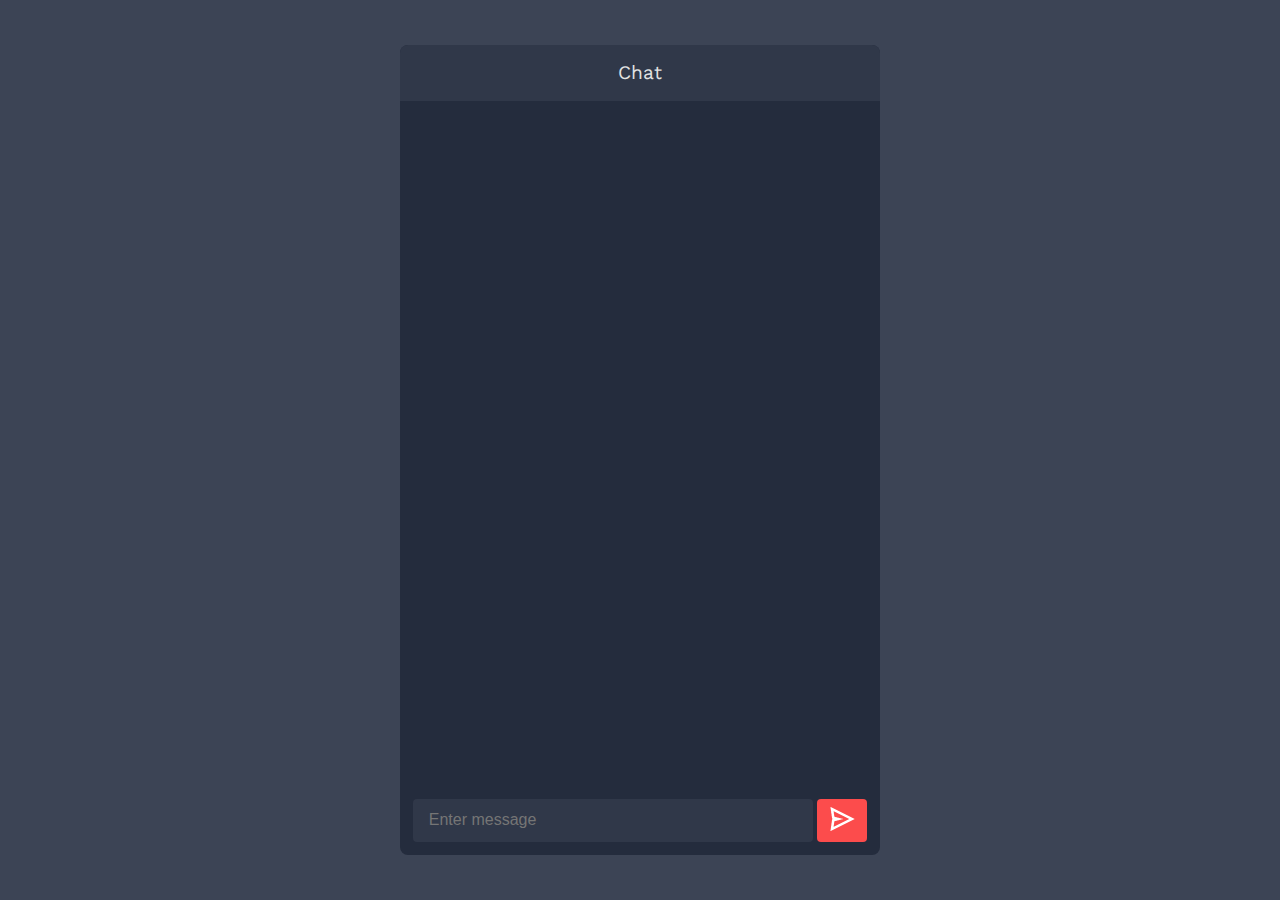
<file: index.html>
<!DOCTYPE html>
<html lang="en">
    <head>
        <meta charset="UTF-8" />
        <meta http-equiv="X-UA-Compatible" content="IE=edge" />
        <meta name="viewport" content="width=device-width, initial-scale=1.0" />
        <title>Chat</title>

        <link rel="shortcut icon" href="./assets/favicon.png" type="image/x-icon" />
        <link rel="stylesheet" href="./css/chat.css" />
    </head>
    <body>
        <div class="container">
            <div class="appbar">Chat</div>

            <div class="chat-area" id="chat-area">
                <!-- <div class="chat">
                    <small>Gunjan</small>
                    <p>This is a message.</p>
                </div>
                <div class="chat">
                    <small>Gunjan</small>
                    <p>This is a message.</p>
                </div>
                <div class="chat">
                    <small>Gunjan</small>
                    <p>This is a message.</p>
                </div>
                <div class="chat">
                    <small>Gunjan</small>
                    <p>This is a message.</p>
                </div>
                <div class="chat">
                    <small>Gunjan</small>
                    <p>This is a message.</p>
                </div>
                <div class="chat">
                    <small>Gunjan</small>
                    <p>This is a message.</p>
                </div>
                <div class="chat">
                    <small>Gunjan</small>
                    <p>This is a message.</p>
                </div>
                <div class="chat">
                    <small>Gunjan</small>
                    <p>This is a message.</p>
                </div>
                <div class="chat">
                    <small>Gunjan</small>
                    <p>This is a message.</p>
                </div>
                <div class="chat">
                    <small>Gunjan</small>
                    <p>This is a message.</p>
                </div>
                <div class="chat">
                    <small>Gunjan</small>
                    <p>This is a message.</p>
                </div>
                <div class="chat">
                    <small>Gunjan</small>
                    <p>This is a message.</p>
                </div> -->
            </div>

            <div class="typing" id="typing"></div>

            <div class="form">
                <input type="text" class="message" id="message" placeholder="Enter message" />
                <button id="send" class="send"><img src="./assets/send.png" alt="Send" /></button>
            </div>
        </div>

        <script src="https://cdn.socket.io/3.1.3/socket.io.min.js"></script>
        <script src="./js/chat.js"></script>
    </body>
</html>
</file>
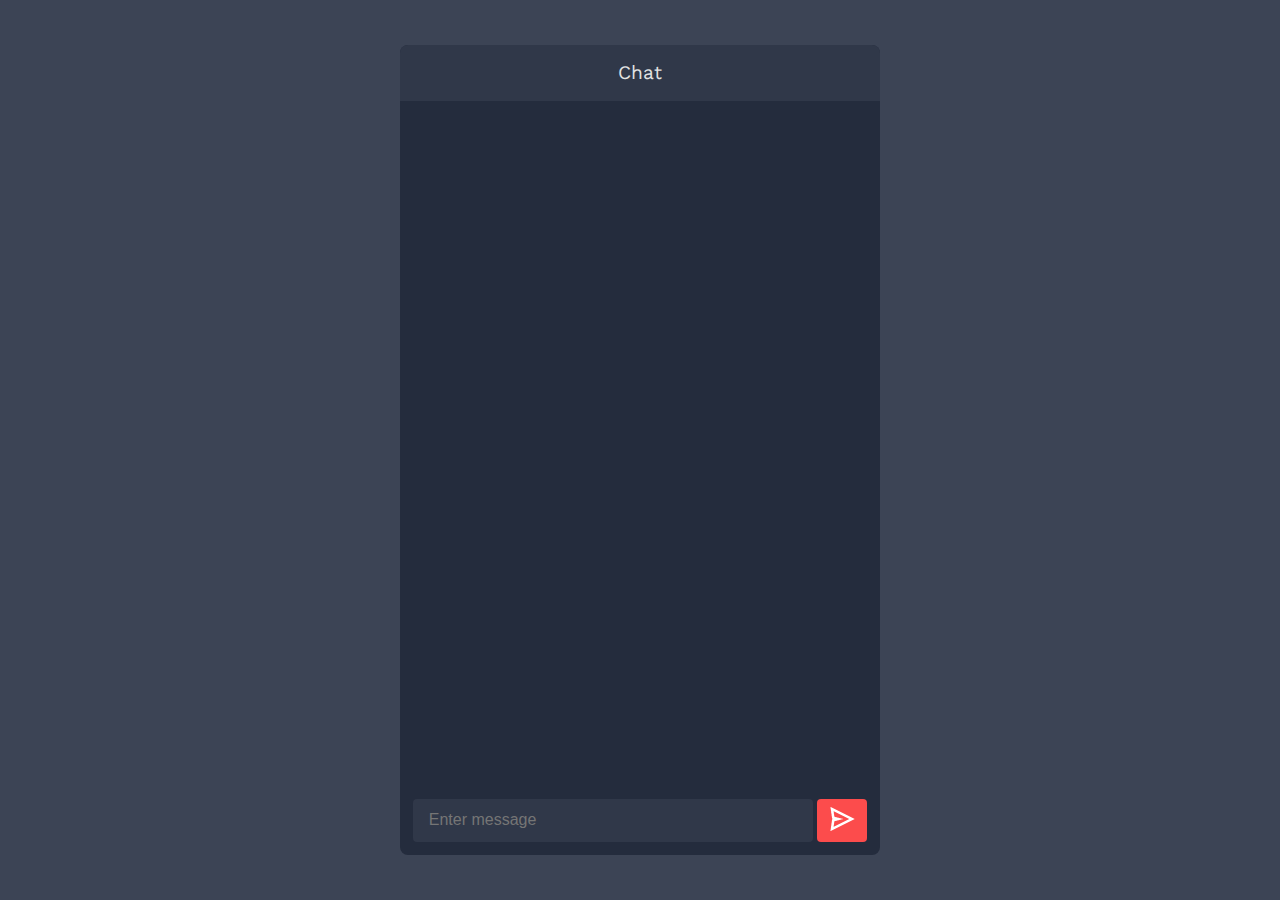
<file: chat.html>
<!DOCTYPE html>
<html lang="en">
    <head>
        <meta charset="UTF-8" />
        <meta http-equiv="X-UA-Compatible" content="IE=edge" />
        <meta name="viewport" content="width=device-width, initial-scale=1.0" />
        <title>Chat</title>

        <link rel="shortcut icon" href="./assets/favicon.png" type="image/x-icon" />
        <link rel="stylesheet" href="./css/chat.css" />
    </head>
    <body>
        <div class="container">
            <div class="appbar">Chat</div>

            <div class="chat-area" id="chat-area">
                <!-- <div class="chat">
                    <small>Gunjan</small>
                    <p>This is a message.</p>
                </div>
                <div class="chat">
                    <small>Gunjan</small>
                    <p>This is a message.</p>
                </div>
                <div class="chat">
                    <small>Gunjan</small>
                    <p>This is a message.</p>
                </div>
                <div class="chat">
                    <small>Gunjan</small>
                    <p>This is a message.</p>
                </div>
                <div class="chat">
                    <small>Gunjan</small>
                    <p>This is a message.</p>
                </div>
                <div class="chat">
                    <small>Gunjan</small>
                    <p>This is a message.</p>
                </div>
                <div class="chat">
                    <small>Gunjan</small>
                    <p>This is a message.</p>
                </div>
                <div class="chat">
                    <small>Gunjan</small>
                    <p>This is a message.</p>
                </div>
                <div class="chat">
                    <small>Gunjan</small>
                    <p>This is a message.</p>
                </div>
                <div class="chat">
                    <small>Gunjan</small>
                    <p>This is a message.</p>
                </div>
                <div class="chat">
                    <small>Gunjan</small>
                    <p>This is a message.</p>
                </div>
                <div class="chat">
                    <small>Gunjan</small>
                    <p>This is a message.</p>
                </div> -->
            </div>

            <div class="form">
                <input type="text" class="message" id="message" placeholder="Enter message" />
                <button id="send" class="send"><img src="./assets/send.png" alt="Send" /></button>
            </div>
        </div>

        <script src="https://cdn.socket.io/3.1.3/socket.io.min.js"></script>
        <script src="./js/chat.js"></script>
    </body>
</html>
</file>
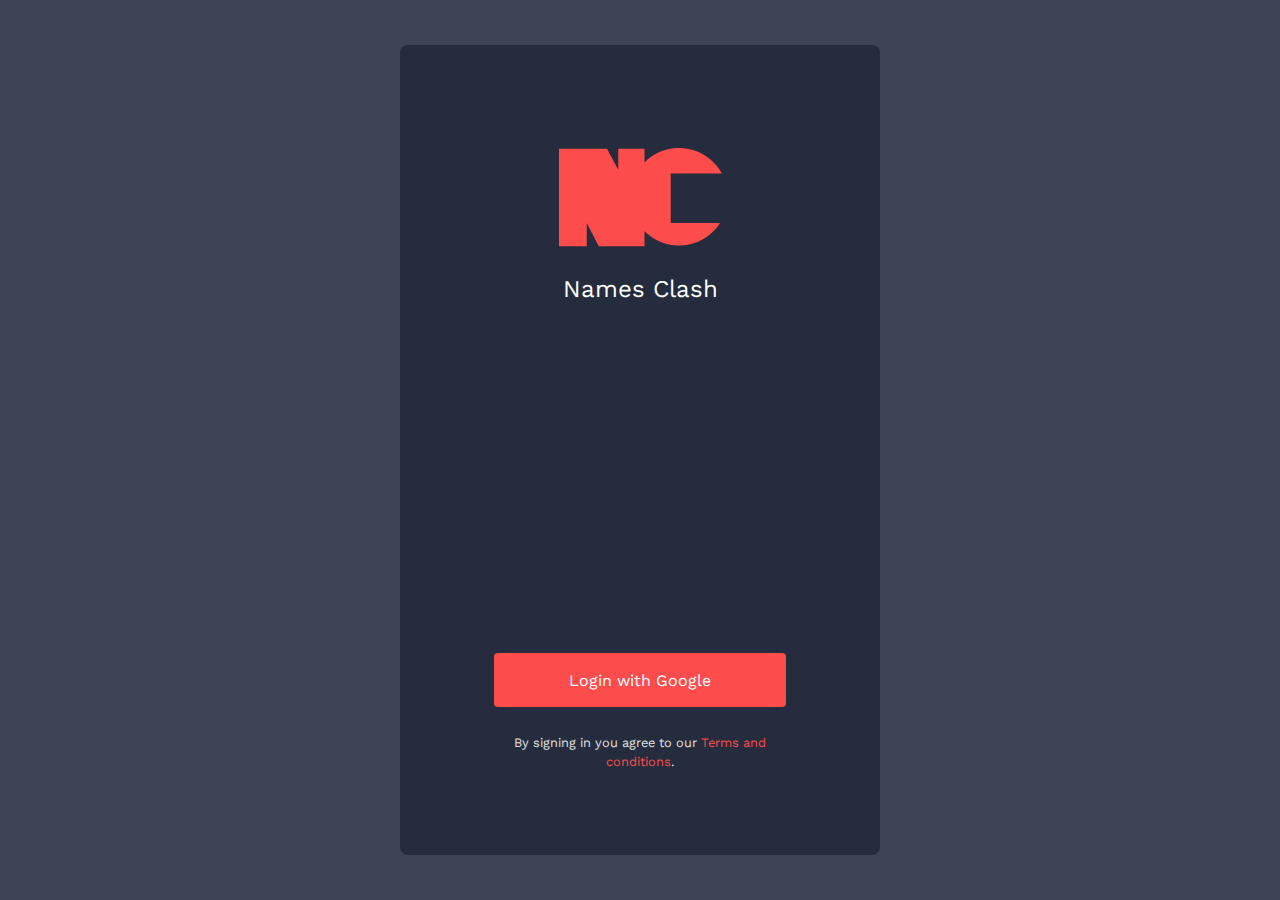
<file: login.html>
<!DOCTYPE html>
<html lang="en">
    <head>
        <meta charset="UTF-8" />
        <meta http-equiv="X-UA-Compatible" content="IE=edge" />
        <meta name="viewport" content="width=device-width, initial-scale=1.0" />
        <title>Login | Names Clash</title>

        <link rel="shortcut icon" href="./assets/favicon.png" type="image/x-icon" />
        <link rel="stylesheet" href="./css/login.css" />
    </head>
    <body>
        <div class="container">
            <div class="logo">
                <img src="./assets/logo-alt.png" alt="Names Clash" />
                <h3 class="brand">Names Clash</h3>
            </div>

            <div class="sized-box"></div>

            <div class="bottom">
                <button class="btn">Login with Google</button>
                <p class="terms">
                    By signing in you agree to our <span>Terms and conditions</span>.
                </p>
            </div>
        </div>
    </body>
</html>
</file>
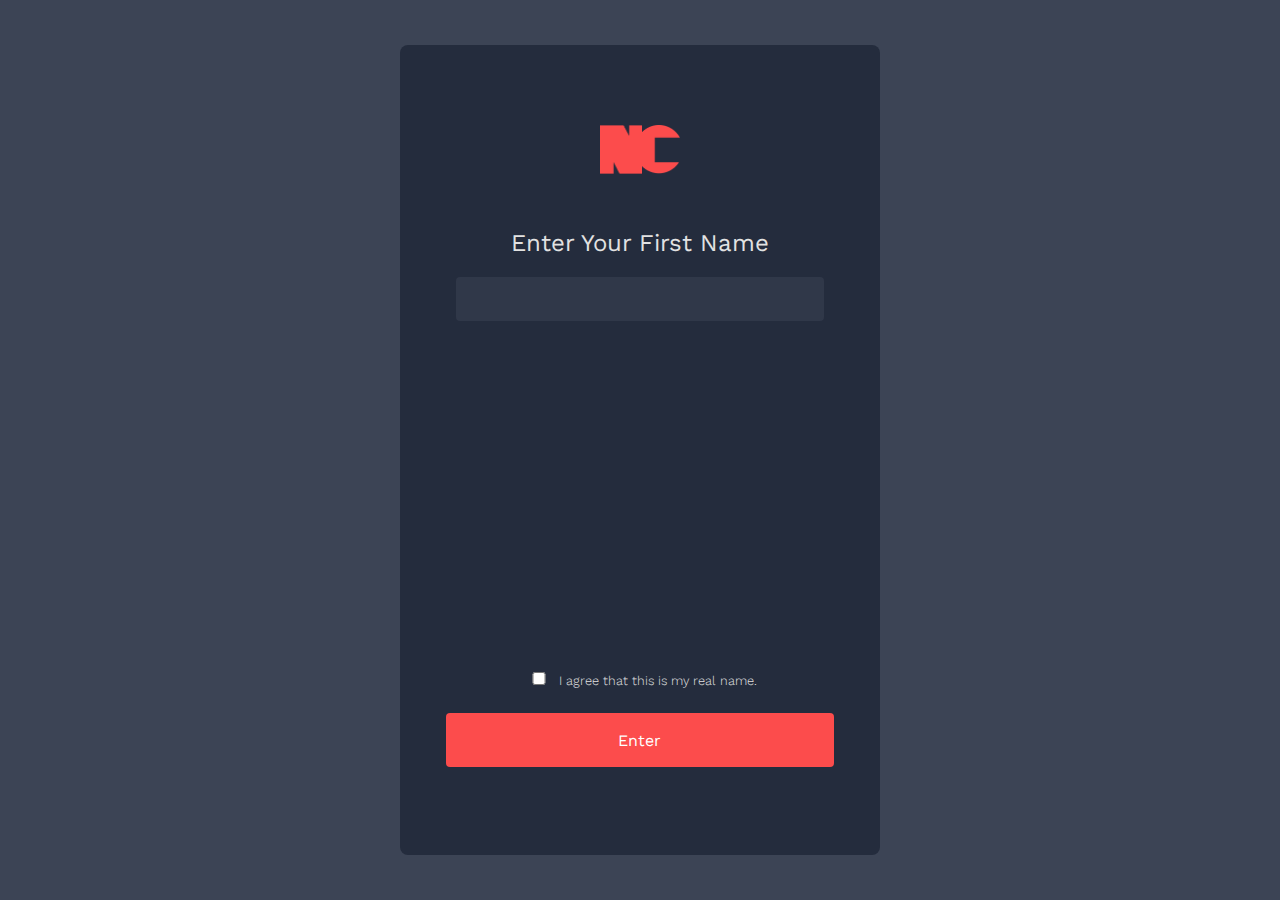
<file: name.html>
<!DOCTYPE html>
<html lang="en">
    <head>
        <meta charset="UTF-8" />
        <meta http-equiv="X-UA-Compatible" content="IE=edge" />
        <meta name="viewport" content="width=device-width, initial-scale=1.0" />
        <title>Names Clash</title>

        <link rel="shortcut icon" href="./assets/favicon.png" type="image/x-icon" />
        <link rel="stylesheet" href="./css/name.css" />
    </head>
    <body>
        <div class="container">
            <div class="top">
                <img src="./assets/logo-alt.png" alt="Names Clash" class="logo" />
                <h2 class="label">Enter Your First Name</h2>
                <input type="text" class="name" id="name" />
            </div>

            <div class="bottom">
                <input type="checkbox" name="agree" id="agree" />
                <label for="agree" class="agree">I agree that this is my real name.</label>
                <button class="btn">Enter</button>
            </div>
        </div>
    </body>
</html>
</file>
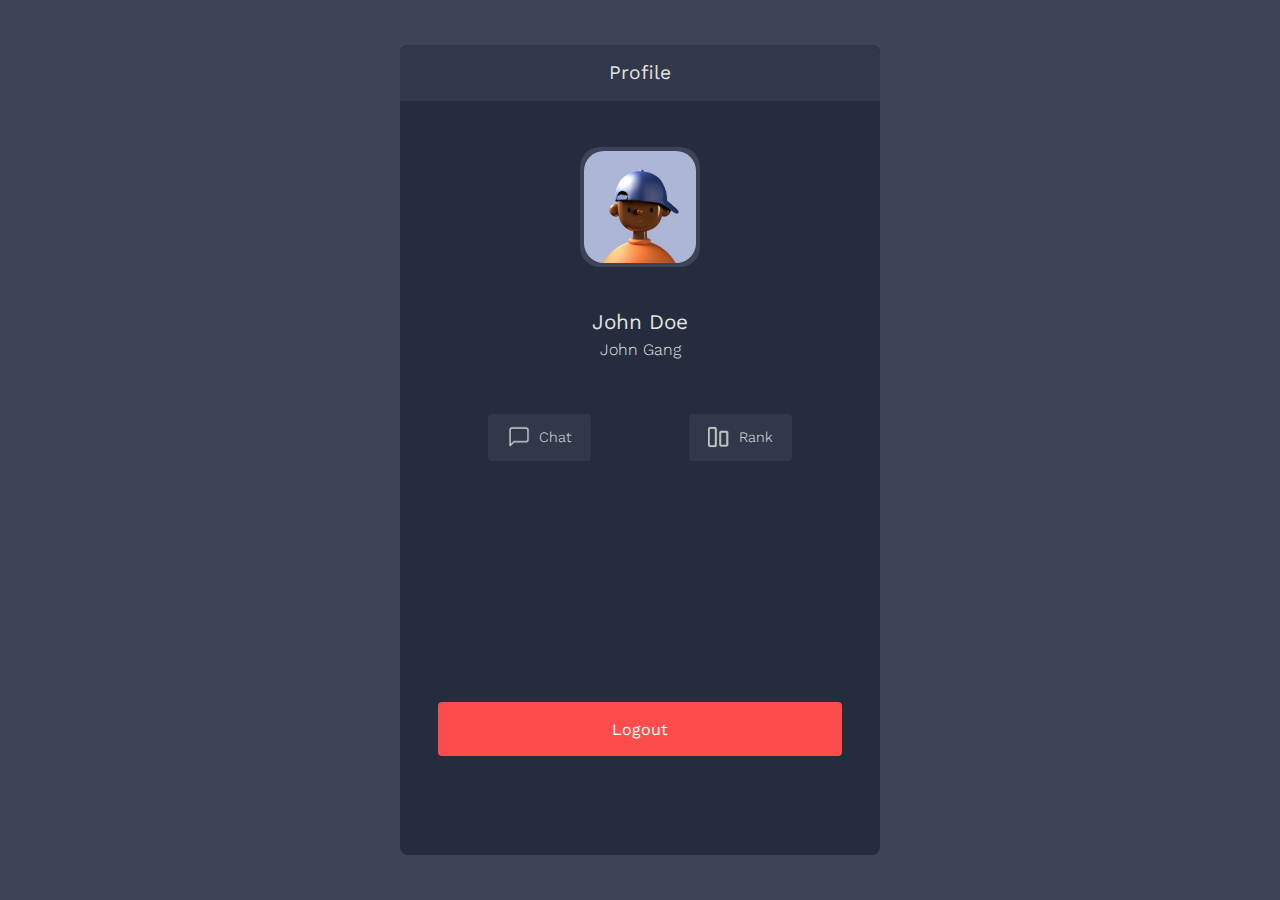
<file: profile.html>
<!DOCTYPE html>
<html lang="en">
    <head>
        <meta charset="UTF-8" />
        <meta http-equiv="X-UA-Compatible" content="IE=edge" />
        <meta name="viewport" content="width=device-width, initial-scale=1.0" />
        <title>Profile</title>

        <link rel="shortcut icon" href="./assets/favicon.png" type="image/x-icon" />
        <link rel="stylesheet" href="./css/profile.css" />
    </head>
    <body>
        <div class="container">
            <div class="appbar">Profile</div>

            <div class="body">
                <div class="avatar-div">
                    <img src="./assets/avatar.png" alt="avatar" class="avatar" />
                </div>

                <div class="info">
                    <p class="name">John Doe</p>
                    <p class="gang">John Gang</p>
                </div>

                <div class="nav">
                    <div class="nav-link">
                        <img src="./assets/chat-icon.png" alt="Let's" />
                        <span>Chat</span>
                    </div>

                    <div class="nav-link">
                        <img src="./assets/rank icon.png" alt="View" />
                        <span>Rank</span>
                    </div>
                </div>

                <div class="sized-box"></div>

                <button class="btn">Logout</button>
            </div>
        </div>
    </body>
</html>
</file>
<file: css/chat.css>
@import url("./default.css");

.container {
    position: relative;
    display: flex;
    flex-flow: column;
}

.chat-area {
    margin-top: 0.5em;
    overflow: auto;
    flex: 4 0;
}

.chat-area::-webkit-scrollbar {
    width: 0.6em;
    background-color: var(--grey);
}

.chat-area::-webkit-scrollbar-thumb {
    background-color: var(--red);
    outline: 0;
    border-radius: 20px;
}

.chat {
    background-color: var(--grey);
    padding: 1em;
    margin: 1em;
    color: #fff;
}

.typing {
    padding: 0.2em 1em;
}

.form {
    position: sticky;
    bottom: 0;
    box-sizing: border-box;
    display: flex;
    justify-content: stretch;
    padding: 0.8em;
}

.message {
    background-color: var(--grey);
    flex: 2;
    border: 0;
    border-radius: 4px;
    font-size: 1rem;
    color: var(--typo-alt);
    padding: 0.8em 1em;
}

.send {
    background-color: var(--red);
    border: 0;
    border-radius: 4px;
    width: 50px;
    margin-left: 4px;
}
</file>
<file: css/login.css>
@import url(./default.css);

.container {
    display: flex;
    flex-direction: column;
    justify-content: space-evenly;
    align-items: center;
}

.logo {
    margin: 3em auto 0;
}

.brand {
    text-align: center;
    color: #fff;
    font-size: 1.5rem;
    font-weight: 400;
}

.sized-box {
    height: 200px;
    width: 100px;
    /* background-color: var(--red); */
}

.bottom {
    display: flex;
    flex-direction: column;
    align-items: center;
    padding: 1em;
}

.terms {
    font-size: 0.8rem;
    width: 90%;
    margin-top: 2em;
    line-height: 1.5;
    text-align: center;
}

.terms > span {
    color: var(--red);
}

/*** Media Queries ***/
</file>
<file: css/name.css>
@import url("./default.css");

.container {
    display: flex;
    flex-direction: column;
    justify-content: space-between;
    align-items: center;
    text-align: center;
}

.top {
    margin-top: 3em;
    width: 100%;
}

.bottom {
    margin-bottom: 4em;
    width: 90%;
}

.logo {
    width: 80px;
    margin: 2em auto;
}

.label {
    font-weight: 400;
}

.name {
    background-color: var(--grey);
    border: 0;
    width: 70%;
    border-radius: 4px;
    font-size: 1rem;
    text-align: center;
    color: var(--typo-alt);
    padding: 0.8em 1em;
}

.btn {
    margin: 1.5em auto;
}

#agree {
    margin: 0;
    padding: 0;
    width: 30px;
}

.agree {
    font-size: 0.8rem;
    font-weight: 300;
}
</file>
<file: css/profile.css>
@import url("./default.css");

.body {
    padding: 1em 1em;
    display: flex;
    flex-direction: column;
    align-items: center;
    justify-content: space-evenly;
    height: calc(90% - 60px);
}

.avatar-div {
    width: 120px;
    height: 120px;
    border-radius: 20px;
    background-color: var(--grey-alt);
}

.avatar {
    margin: 4px;
    width: 112px;
    height: 112px;
    border-radius: 20px;
}

.name {
    font-size: 1.3rem;
}

.gang {
    font-weight: 300;
}

.info {
    line-height: 0.4;
    text-align: center;
}

.nav {
    display: flex;
    margin: 1em;
    width: 90%;
    justify-content: space-around;
    font-weight: 300;
    font-size: 0.9rem;
}

.nav-link {
    width: 80px;
    padding: 0.8em;
    background-color: var(--grey);
    display: flex;
    align-items: center;
    justify-content: space-evenly;
    border-radius: 4px;
}

.nav-link:hover {
    background-color: var(--grey-alt);
}

.nav > div > img {
    height: 24px;
}

.sized-box {
    height: 25%;
}
</file>
